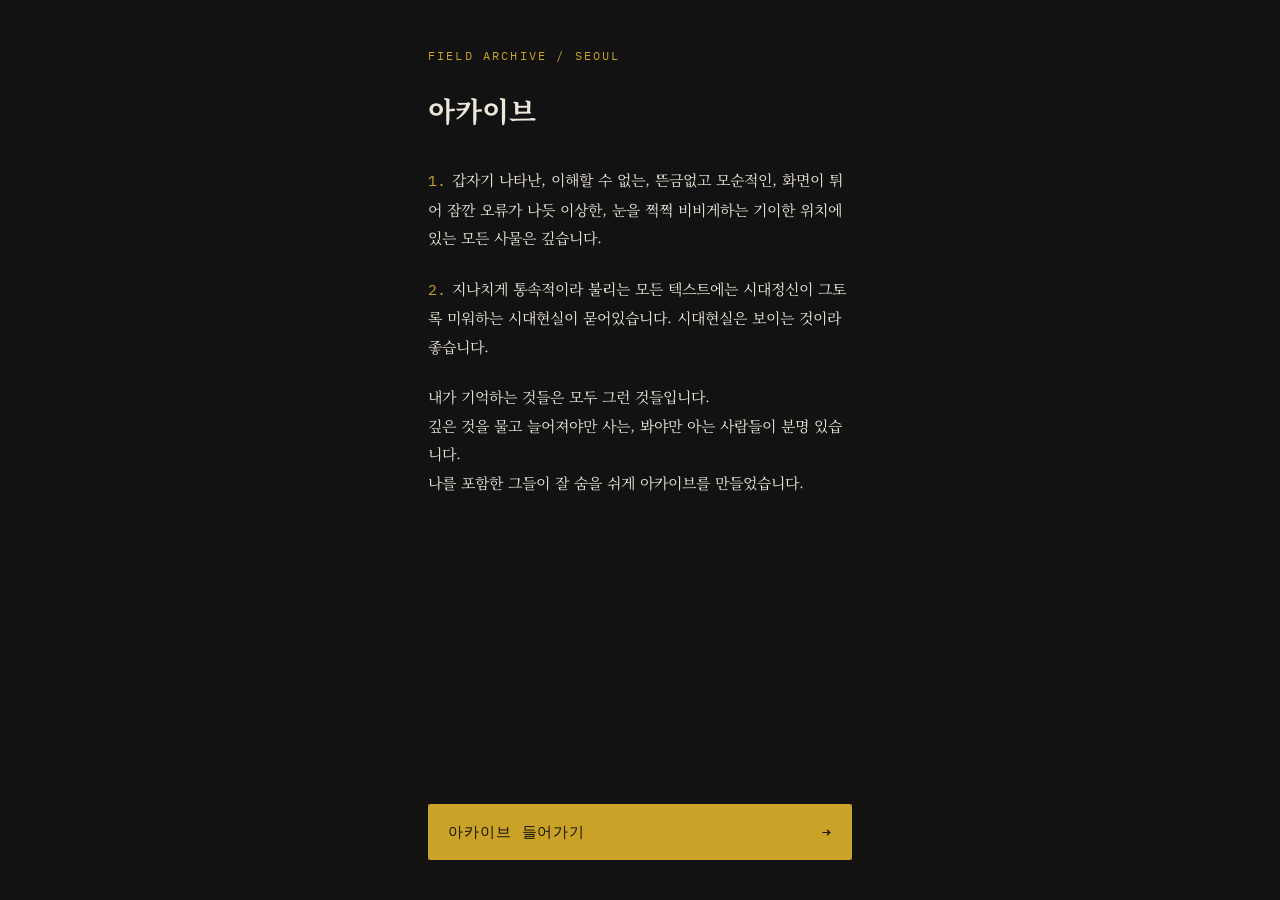
<file: index.html>
<!DOCTYPE html>
<html lang="ko">
<head>
<meta charset="UTF-8">
<meta name="viewport" content="width=device-width, initial-scale=1, viewport-fit=cover">
<title>ARCHIVE</title>
<style>
@import url('https://fonts.googleapis.com/css2?family=Noto+Serif+KR:wght@400;500;700&family=Noto+Sans+KR:wght@400;500;700&family=IBM+Plex+Mono:wght@400;500&display=swap');

:root {
  --bg-primary: #121212;
  --text-primary: #ede7da;
  --accent: #c9a227;
  --accent-deep: #7a1f1f;
  --font-serif: 'Noto Serif KR', serif;
  --font-sans: 'Noto Sans KR', sans-serif;
  --font-mono: 'IBM Plex Mono', monospace;
}
* { box-sizing: border-box; }
html, body {
  margin: 0; padding: 0;
  background: var(--bg-primary);
  color: var(--text-primary);
  font-family: var(--font-sans);
}
body { min-height: 100vh; min-height: 100dvh; }
a { color: inherit; text-decoration: none; }

.intro-wrap {
  max-width: 480px;
  margin: 0 auto;
  min-height: 100dvh;
  padding: 48px 28px 40px;
  display: flex;
  flex-direction: column;
  justify-content: space-between;
}
.intro-mark {
  font-family: var(--font-mono);
  font-size: 12px;
  letter-spacing: 0.18em;
  color: var(--accent);
  margin-bottom: 28px;
}
.intro-title {
  font-family: var(--font-serif);
  font-weight: 700;
  font-size: 28px;
  line-height: 1.4;
  margin: 0 0 36px;
  position: relative;
  display: inline-block;
}
.intro-title.glitch { animation: glitchFlicker 900ms steps(2, end) 1; }
.intro-title.glitch::before,
.intro-title.glitch::after {
  content: attr(data-text);
  position: absolute; left: 0; top: 0; width: 100%; opacity: 0;
}
.intro-title.glitch::before { color: #7fd6c9; animation: glitchLayer1 900ms steps(2, end) 1; }
.intro-title.glitch::after { color: var(--accent-deep); animation: glitchLayer2 900ms steps(2, end) 1; }
@keyframes glitchFlicker {
  0% { opacity: 0; transform: translate(0,0); }
  10% { opacity: 1; transform: translate(-2px,1px); }
  20% { transform: translate(2px,-1px); }
  30% { transform: translate(-1px,0); }
  100% { opacity: 1; transform: translate(0,0); }
}
@keyframes glitchLayer1 {
  0% { opacity: 0; } 15% { opacity: .7; transform: translate(3px,-1px); } 30% { opacity: 0; } 100% { opacity: 0; }
}
@keyframes glitchLayer2 {
  0% { opacity: 0; } 22% { opacity: .6; transform: translate(-3px,1px); } 38% { opacity: 0; } 100% { opacity: 0; }
}
.intro-body p {
  font-family: var(--font-serif);
  font-size: 15px;
  line-height: 1.9;
  margin: 0 0 22px;
}
.intro-body .num { font-family: var(--font-mono); color: var(--accent); margin-right: 6px; }
.intro-cta {
  margin-top: 40px;
  width: 100%;
  padding: 18px 20px;
  background: var(--accent);
  color: #17140c;
  border: none;
  border-radius: 2px;
  font-family: var(--font-mono);
  font-size: 15px;
  font-weight: 500;
  letter-spacing: 0.06em;
  display: flex;
  align-items: center;
  justify-content: space-between;
}
.intro-cta:active { transform: translateY(1px); }
</style>
</head>
<body>

<div class="intro-wrap">
  <div>
    <div class="intro-mark">FIELD ARCHIVE / SEOUL</div>
    <h1 class="intro-title glitch" data-text="아카이브">아카이브</h1>

    <div class="intro-body">
      <p><span class="num">1.</span>갑자기 나타난, 이해할 수 없는, 뜬금없고 모순적인, 화면이 튀어 잠깐 오류가 나듯 이상한, 눈을 쩍쩍 비비게하는 기이한 위치에 있는 모든 사물은 깊습니다.</p>
      <p><span class="num">2.</span>지나치게 통속적이라 불리는 모든 텍스트에는 시대정신이 그토록 미워하는 시대현실이 묻어있습니다. 시대현실은 보이는 것이라 좋습니다.</p>
      <p>내가 기억하는 것들은 모두 그런 것들입니다.<br>
      깊은 것을 물고 늘어져야만 사는, 봐야만 아는 사람들이 분명 있습니다.<br>
      나를 포함한 그들이 잘 숨을 쉬게 아카이브를 만들었습니다.</p>
    </div>
  </div>

  <a class="intro-cta" href="archive.html">
    <span>아카이브 들어가기</span>
    <span>&rarr;</span>
  </a>
</div>

</body>
</html>
</file>
